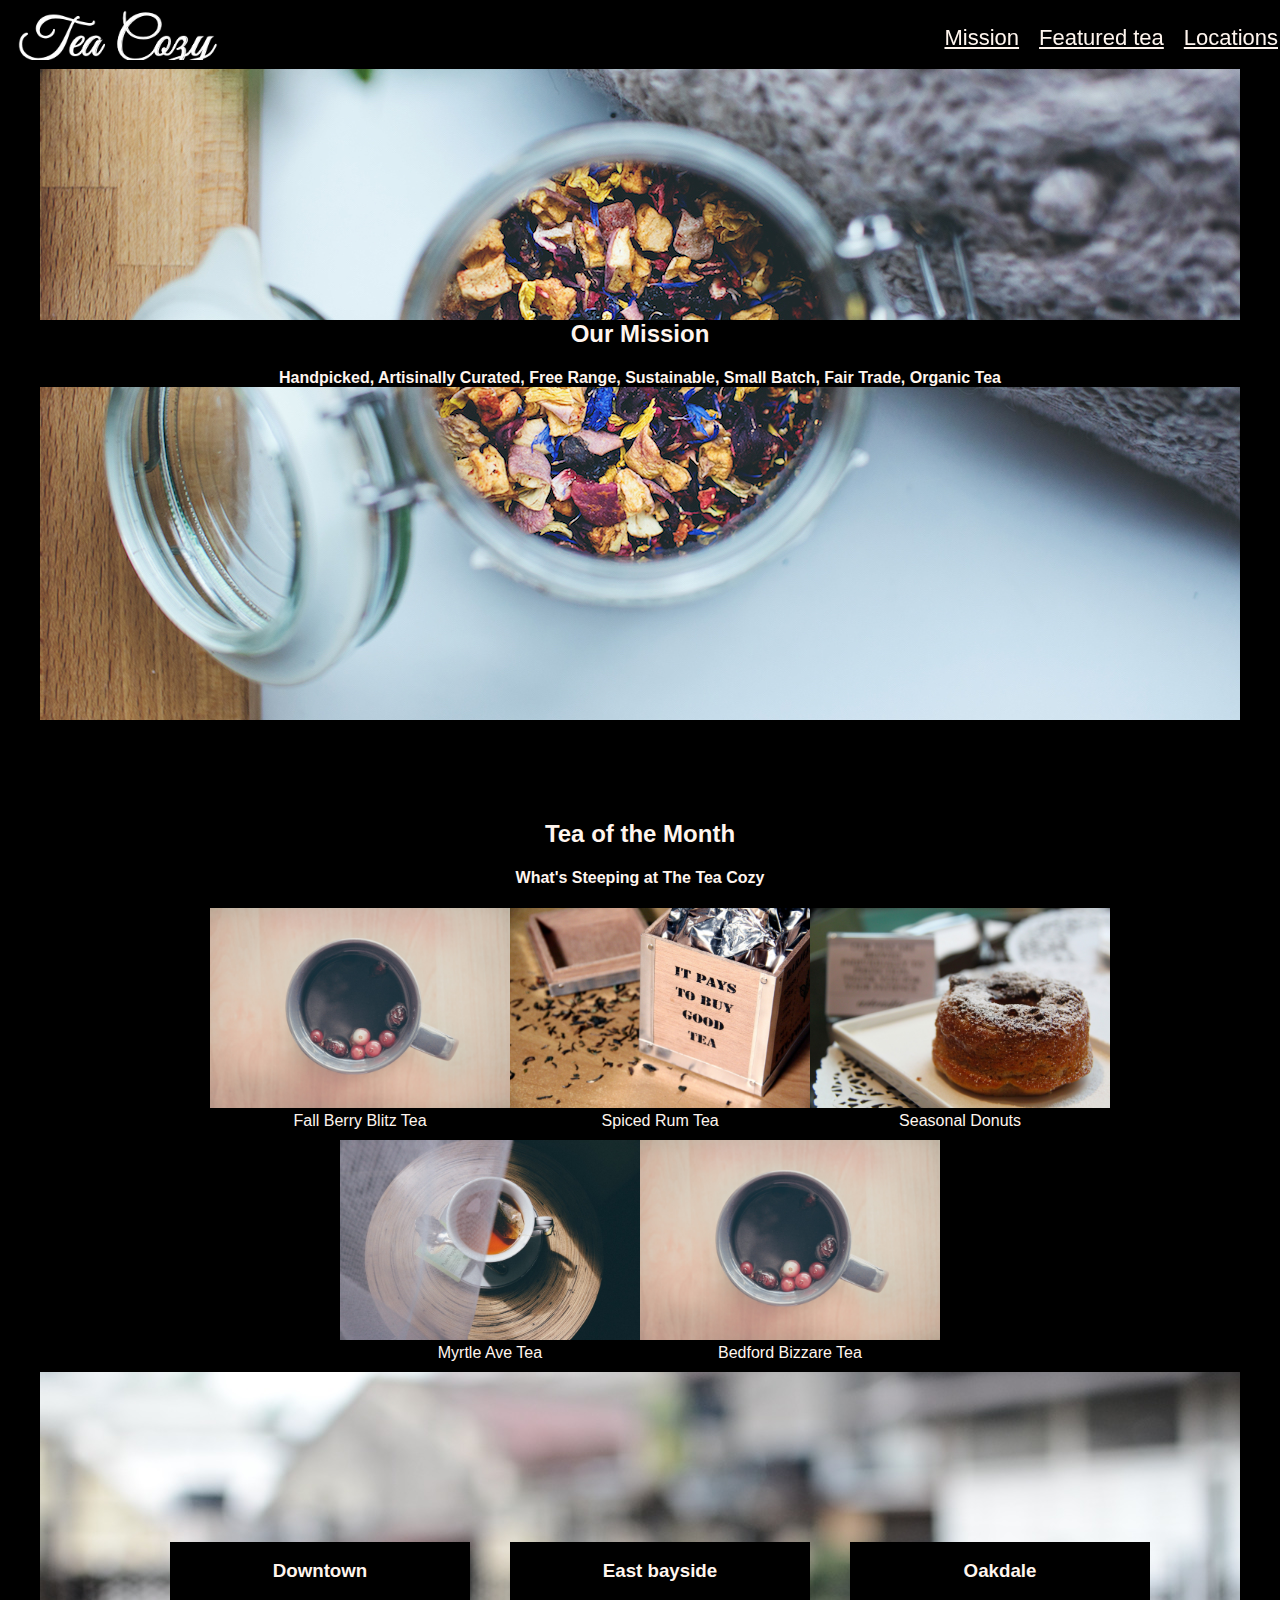
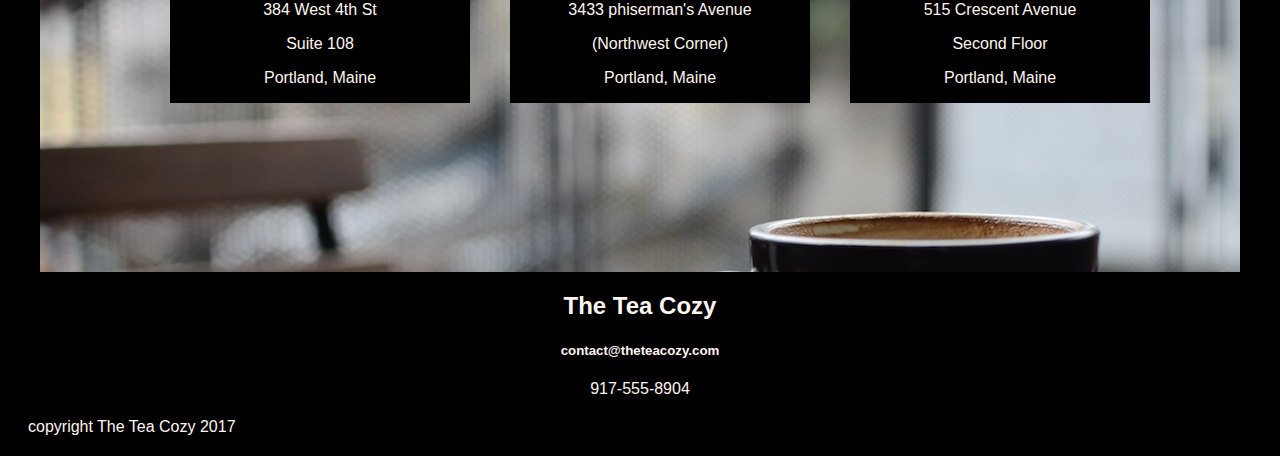
<file: Tea Cozy/index.html>
<!DOCTYPE html>
<html lang="en">
<head>
    <meta charset="UTF-8">
    <meta http-equiv="X-UA-Compatible" content="IE=edge">
    <meta name="viewport" content="width=device-width, initial-scale=1.0">
    <title>Tea Cozy</title>
    <link rel="stylesheet" href="./resources/css/index.css">
</head>
<body>
    <header>
        <div class="Content">
        <a href="index.html" class="logo">Tea cozy</a>
        <nav class="desktop">
            <ul>
                <li><a href="#mission">Mission</a></li>
                <li><a href="#featured-tea">Featured tea</a></li>
                <li><a href="#locations">Locations</a></li>
            </ul>

         </nav>
        </div>

    </header>
    <!--maincontent-->

    <section id="mission">
        <div class="textbox">
            <h2>Our Mission</h2>
            <h4>Handpicked, Artisinally Curated, Free Range, Sustainable, Small Batch, Fair Trade, Organic Tea</h4>

        </div>
        
    </section>

    <!--Features-->
    <section id="featured-tea">
        <div id="teas">
            <h2>Tea of the Month</h2>
            <h4>What's Steeping at The Tea Cozy</h4>
            <ul class="list1">
                <li>
                    <img src="./resources/images/img-berryblitz.jpg" />
                    <span>Fall Berry Blitz Tea</span>
                </li>
                <li>
                    <img src="./resources/images/img-spiced-rum.jpg" />
                    <span>Spiced Rum Tea</span>
                </li>
                <li>
                    <img src="./resources/images/img-donut.jpg" />
                    <span>Seasonal Donuts</span>
                </li>
            </ul>
            <ul class="list2">
                <li>
                    <img src="./resources/images/img-myrtle-ave.jpg" />
                    <span>Myrtle Ave Tea</span>
                </li>
                <li>
                    <img src="./resources/images/img-berryblitz.jpg" />
                    <span>Bedford Bizzare Tea</span>
                </li>
            </ul>
        </div>
    </section>

    <!--locations-->
    <sections id="locations">
        <div class="location">
            <ul>
                <li>
                    <h3>Downtown</h3>
                    <p>384 West 4th St</p>
                    <p>Suite 108</p>
                    <p>Portland, Maine</p>
                </li>
                <li>
                    <h3>East bayside</h3>
                    <p>3433 phiserman's Avenue</p>
                    <p>(Northwest Corner)</p>
                    <p>Portland, Maine</p>  
                </li>
                <li>
                    <h3>Oakdale</h3>
                    <p>515 Crescent Avenue</p>
                    <p>Second Floor</p>
                    <p>Portland, Maine</p>
                </li>
            </ul>
        </div>
    </sections>
    <sections id="contacts">
        <div class ="contact">
            <h2>The Tea Cozy</h2>
            <h5>contact@theteacozy.com</h5>
            <p>917-555-8904</p>
        </div>
    </sections>
    <footer>
        <p>copyright The Tea Cozy 2017</p>
    </footer>
</body>
</html>
</file>
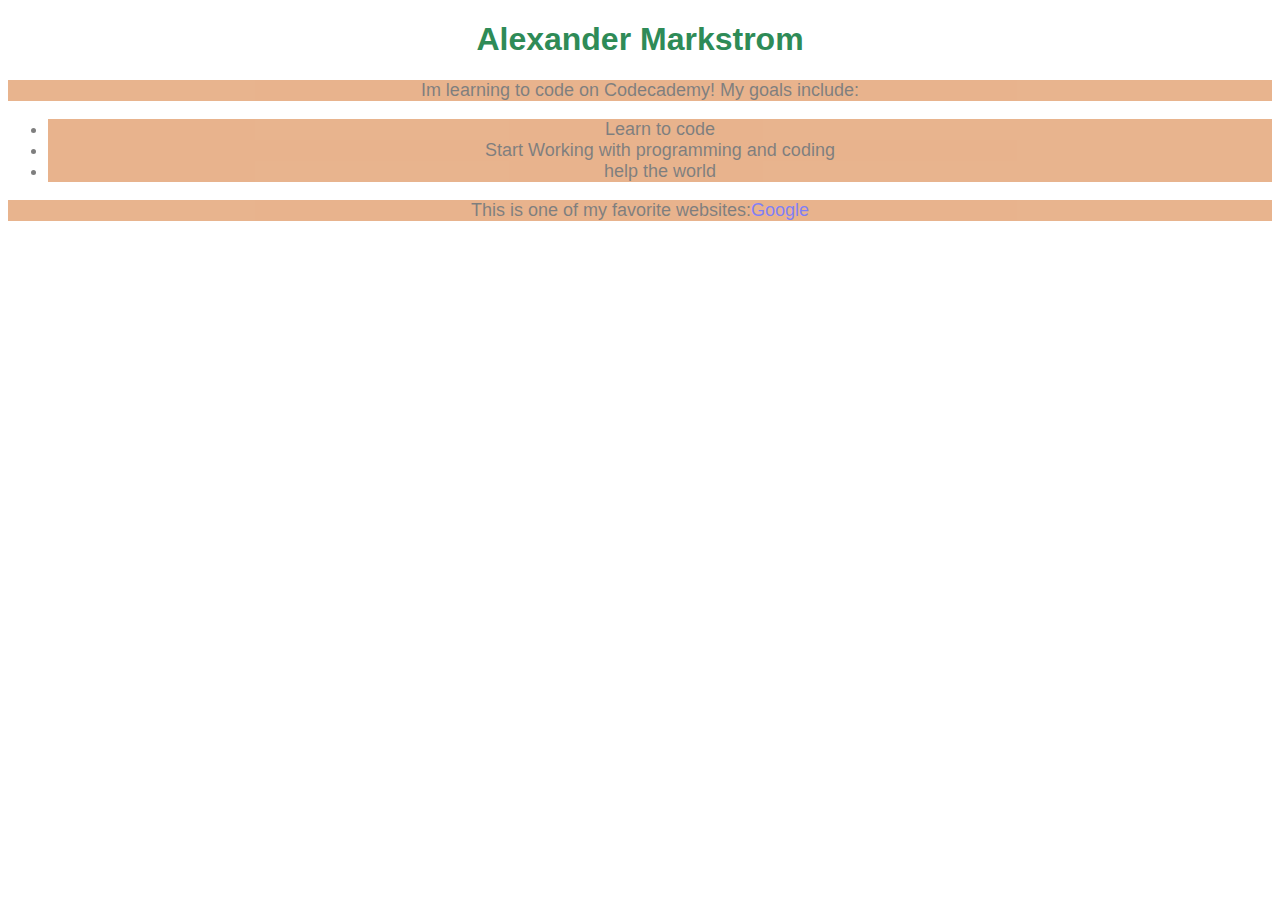
<file: Tea Cozy/resources/images/Projects/Hello_html/index.html>
<!DOCTYPE html>
<html lang="en">
<head>
    <link href="./Resources/css/index.css" type="text/css" rel="stylesheet">
    <meta charset="UTF-8">
    <meta http-equiv="X-UA-Compatible" content="IE=edge">
    <meta name="viewport" content="width=device-width, initial-scale=1.0">
    <title>Hello World</title>
</head>
<body>
    <h1>Alexander Markstrom</h1>
    <p>Im learning to code on Codecademy! My goals include:</p>
    <ul>
        <li>Learn to code</li>
        <li>Start Working with programming and coding</li>
        <li>help the world</li>
    </ul>
    <p>This is one of my favorite websites:<a href="https://www.google.com/" target="_blank">Google</a></p>
    
</body>
</html>
</file>
<file: Tea Cozy/resources/css/index.css>
html{
    background-color: black;
    font-family: Arial, Helvetica, sans-serif;
    color: seashell;
}

header {
    position: fixed;
    z-index: 5;
    width: 100%;
    background-color: black;
    height: 69px;
    top: 0;
}

header .logo {
    background-image: url(../images/img-tea-cozy-logo.png);
    background-repeat: no-repeat;
    width: 200px ;
    text-indent: -9999px;
    height: 50px;
    display: block;
    background-size: cover;
    margin-left: 10px;
    margin-top: 10px;
}

header nav ul {
    display:flex;
    float: right; 
    list-style: none;
    margin-top: -45px;
}

nav li {
    padding: 10px;
    font-size: 22px;
    
}
nav a {
    color: seashell;

}

#mission {
    background-image: url(../images/img-mission-background.jpg);
    background-size:cover;
    background-repeat: no-repeat;
    background-position: center;
    display: block;
    height: 700px;
    width: auto;
    object-fit: contain;
    width: 1200px;
    margin: 0px auto;
    padding: auto;
}
.textbox {
    position: relative;
    text-align: center;
    background-color: black;
    top: 300px;
    
    
}
#featured-tea{
    
    top: 20px;
    margin-top: 100px;
    justify-content: center;
    text-align: center;
    width: 100%;
    
}
#teas{
    align-items: center;
    justify-content: center;
} 

#featured-tea .list1{
    display: flex;
    text-align: center;
    list-style: none;
    align-items: center; 
    text-align: center;
    margin:auto;
    width: 900px;
}
#featured-tea .list2{
    display: flex;
    align-items: center;
    list-style: none;
    margin: auto;
    width: 600px;
    padding: 10px;
}


#featured-tea img {
    max-width: 300px;
    max-height: 200px;
    
    
}

#featured-tea span{
    text-align: center;
    
    
}
#locations {
    background-image: url(../images/img-locations-background.jpg);
    background-repeat: no-repeat;
    background-size: cover;
    height: 500px;
    justify-content: center;
    width: 100%;
    align-items: center;
    display: flex;
    width: 1200px;
    flex: 1 1200px;
    flex-flow: column;
    margin:auto


}

.location ul {
    display: flex;
}
.location li {
    width: 300px;
    background-color: black;
    align-content: space-between;
    text-align: center;
    list-style: none;
    align-items: center;
    justify-content: center;
    margin: 20px;
    
}
#contacts {
    height: 200px;
    text-align: center;
}
footer {
    text-align: left;
    margin: 20px;
}
</file>
<file: Tea Cozy/resources/images/Projects/Hello_html/Resources/css/index.css>
* {
    font-family: Helvetica, Arial, sans-serif;
  }
   
   
  h1 {
    color: SeaGreen;
    text-align: center;
  }
   
   
  p, 
  li {
    font-size: 18px;
    background-color: chocolate;
    text-align: center;
    opacity: 0.5;
  }
   
   
  a {
    text-decoration: none;
  }
</file>
